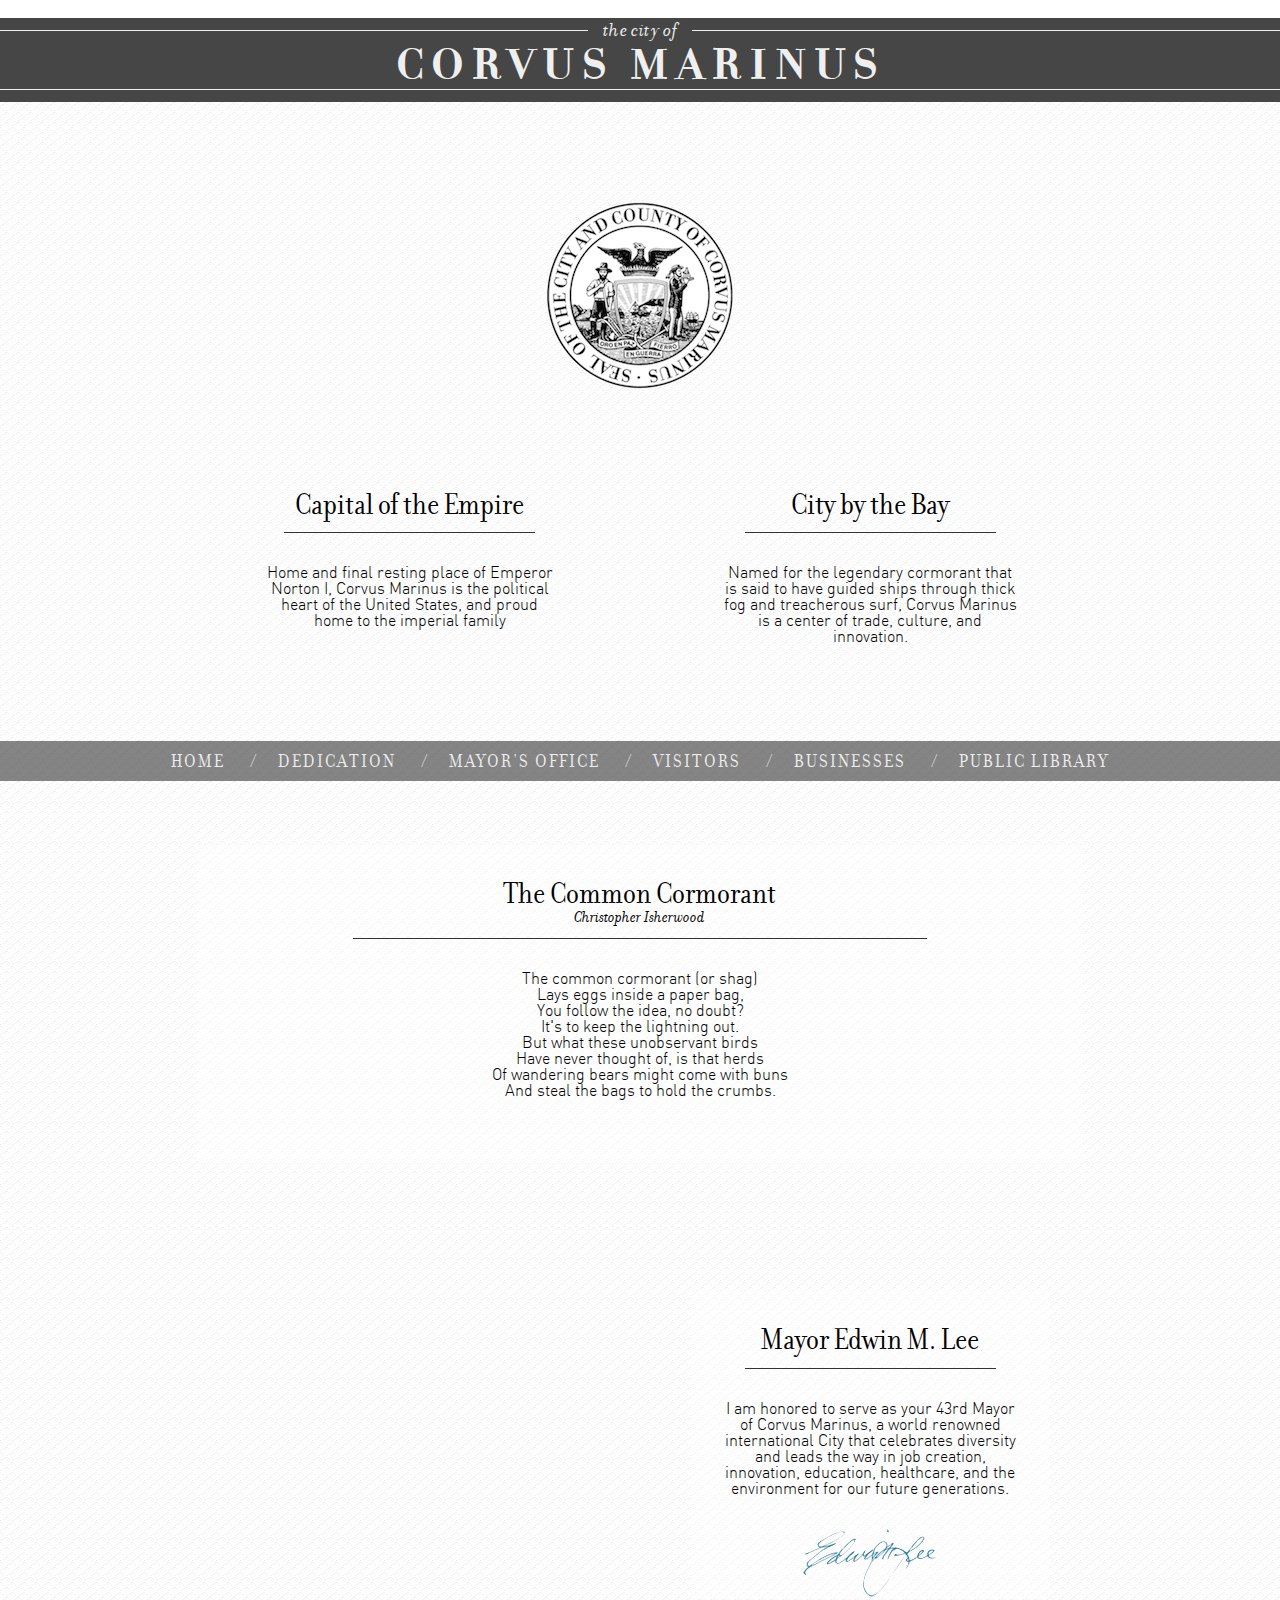
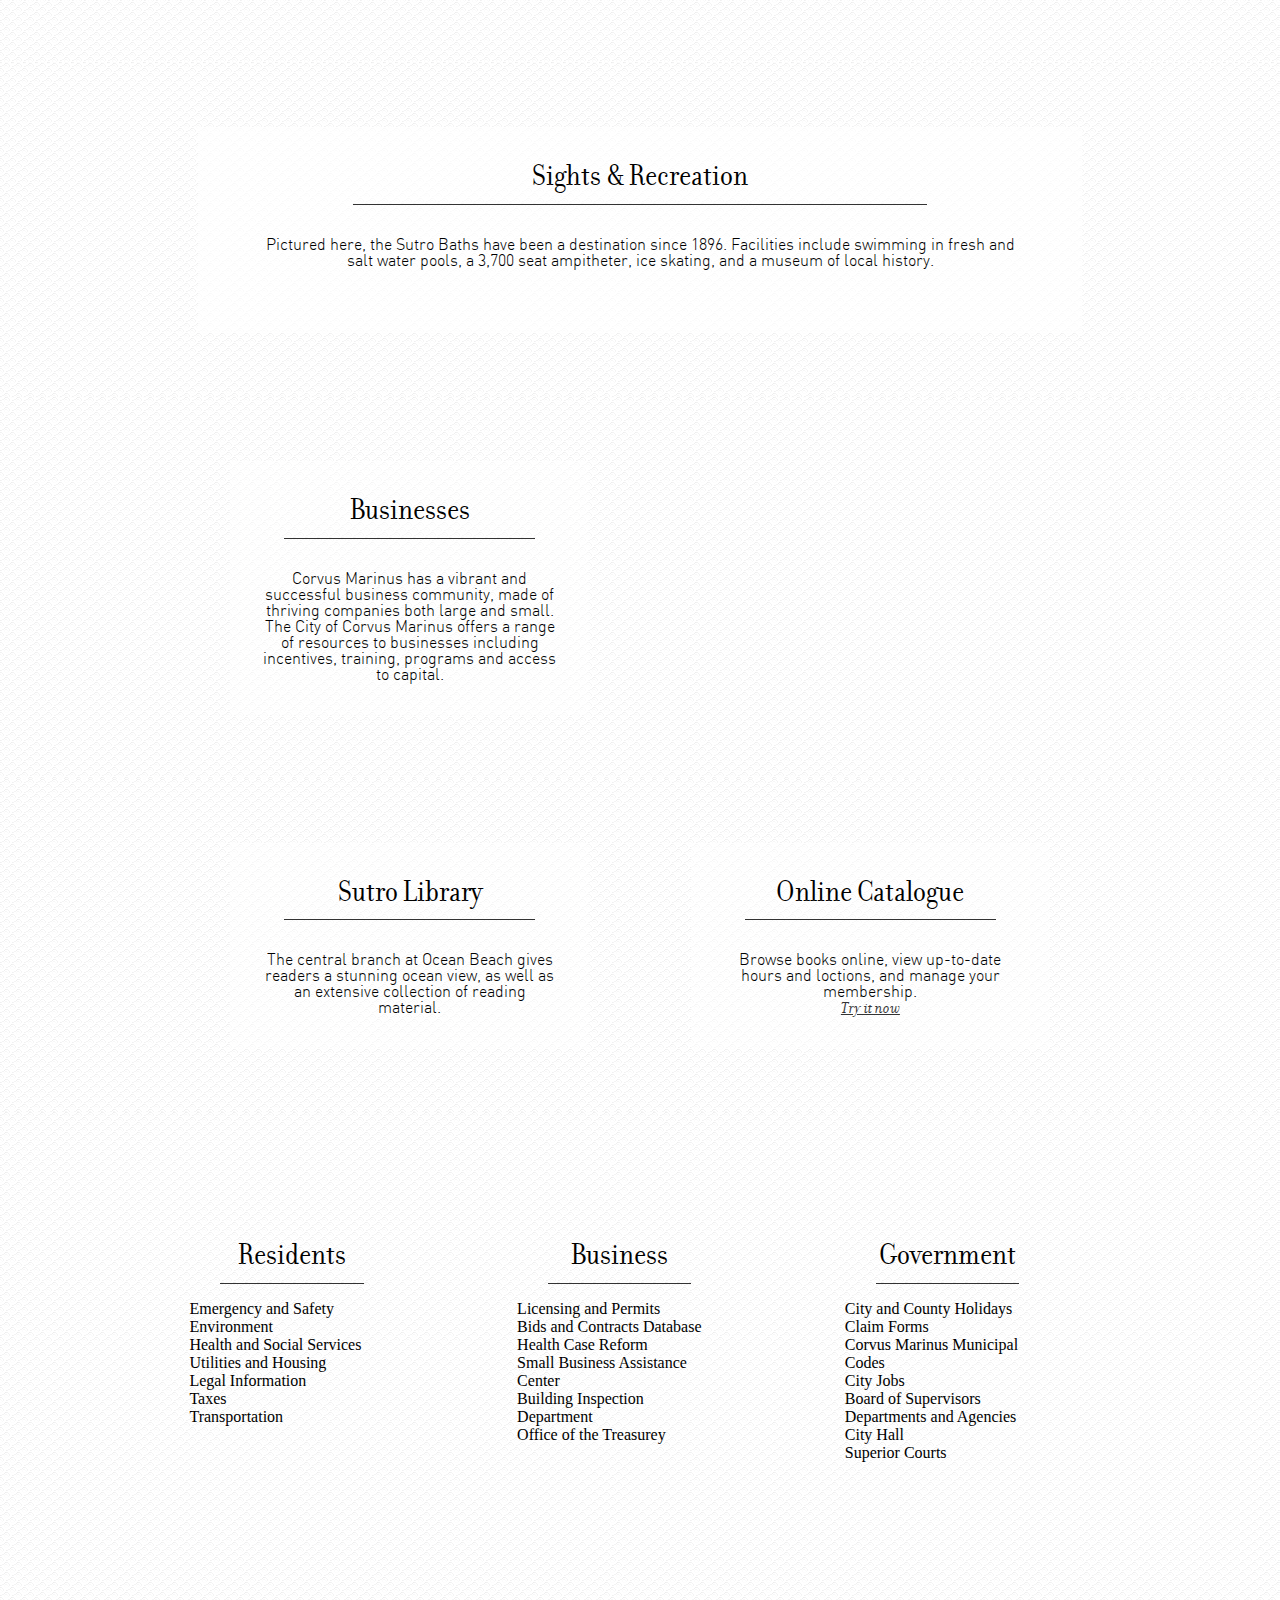
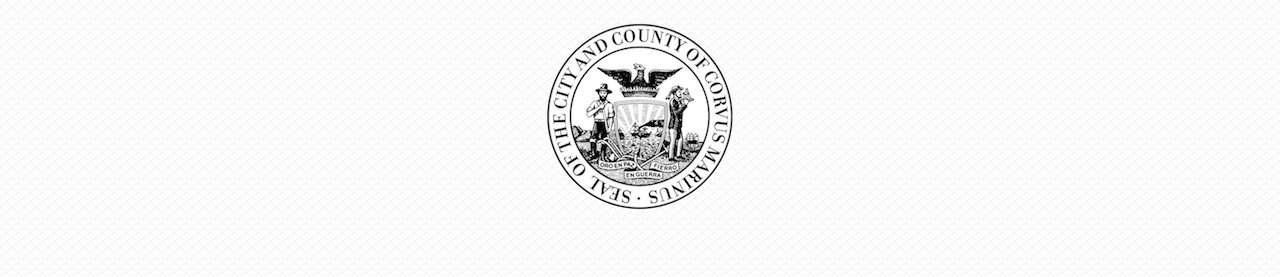
<file: index.html>
<!DOCTYPE html>
<html lang="en" ng-app="app">

<head>
    <title>The city of Corvus Marinus</title>
    <link type="text/css" rel="stylesheet" href="static/styles/type.css">
    <link type="text/css" rel="stylesheet" href="static/styles/format.css">

    <script src="http://code.jquery.com/jquery-2.1.1.min.js"></script>
    <script src="static/scripts/external/jquery-scrolltofixed-min.js"></script>
    <script src="static/scripts/display.js"></script>
    <script>
      (function(i,s,o,g,r,a,m){i['GoogleAnalyticsObject']=r;i[r]=i[r]||function(){
      (i[r].q=i[r].q||[]).push(arguments)},i[r].l=1*new Date();a=s.createElement(o),
      m=s.getElementsByTagName(o)[0];a.async=1;a.src=g;m.parentNode.insertBefore(a,m)
      })(window,document,'script','//www.google-analytics.com/analytics.js','ga');

      ga('create', 'UA-53683642-1', 'auto');
      ga('send', 'pageview');

    </script>
</head>

<body>
    <div class="banner-container" id="top"><div class="banner">&nbsp;</div></div>
    <header>
        <p><span class="header-decoration">the city of</span></p>
        <h1>Corvus Marinus</h1>
    </header>

    <section>
        <img src="static/images/seal.png" class="seal" alt="seal of the city and county of corvus marinus">
        <div class="section-container">
            <div class="col-2">
                <h3>Capital of the Empire</h3>
                <p>Home and final resting place of Emperor Norton I, Corvus Marinus is the political heart of the United States, and proud home to the imperial family</p>
            </div>
            <div class="col-2">
                <h3>City by the Bay</h3>
                <p>Named for the legendary cormorant that is said to have guided ships through thick fog and treacherous surf, Corvus Marinus is a center of trade, culture, and innovation.</p>
            </div>
        </div>
    </section>

    <section id="cormorant">
        <ul class="navigation subheader">
            <li><a href="#top">Home</a></li>
            <li><a href="#cormorant">Dedication</a></li>
            <li><a href="#mayor">Mayor's office</a></li>
            <li><a href="#visitors">Visitors</a></li>
            <li><a href="#businesses">Businesses</a></li>
            <li><a href="#library">Public Library</a></li>
        </ul>
        <div class="section-container">
            <div class="col-1 shaded">
                <h3>The Common Cormorant
                    <small>Christopher Isherwood</small></h3>
                <p>
                    The common cormorant (or shag)<br>
                    Lays eggs inside a paper bag,<br>
                    You follow the idea, no doubt?<br>
                    It's to keep the lightning out.<br>
                    But what these unobservant birds<br>
                    Have never thought of, is that herds<br>
                    Of wandering bears might come with buns<br>
                    And steal the bags to hold the crumbs.
                </p>
            </div>
        </div>
    </section>

    <section id="mayor">
        <div class="section-container">
            <div class="col-2"></div>
            <div class="col-2 shaded">
                <h3>Mayor Edwin M. Lee</h3>
                <p>I am honored to serve as your 43rd Mayor of Corvus Marinus, a world renowned international City that celebrates diversity and leads the way in job creation, innovation, education, healthcare, and the environment for our future generations.</p>
                <img src="static/images/mayoral-signature.png">
            </div>
        </div>
    </section>

    <section id="visitors">
        <div class="section-container">
            <div class="col-1 extra-shaded">
                <h3>Sights &amp; Recreation</h3>
                <p>Pictured here, the Sutro Baths have been a destination since 1896. Facilities include swimming in fresh and salt water pools, a 3,700 seat ampitheter, ice skating, and a museum of local history.</p>
            </div>
        </div>
    </section>

    <section id="businesses">
        <div class="section-container">
            <div class="col-2 shaded">
                <h3>Businesses</h3>
                <p>
                Corvus Marinus has a vibrant and successful business community, made of thriving companies both large and small. The City of Corvus Marinus offers a range of resources to businesses including incentives, training, programs and access to capital.
                </p>
            </div>
            <div class="col-2"></div>
        </div>
    </section>

    <section id="library">
        <div class="section-container">
            <div class="col-2 shaded">
                <h3>Sutro Library</h3>
                <p>The central branch at Ocean Beach gives readers a stunning ocean view, as well as an extensive collection of reading material.</p>
            </div>
            <div class="col-2 shaded">
                <h3>Online Catalogue</h3>
                <p>Browse books online, view up-to-date hours and loctions, and manage your membership.<br>
                <em><a href="library.html">Try it now</a></em></p>
            </div>
        </div>
    </section>

    <section id="footer">
        <div class="section-container">
            <div class="col-3">
                <h3>Residents</h3>
                <ul>
                    <li><span>Emergency and Safety</span></li>
                    <li><span>Environment</span></li>
                    <li><span>Health and Social Services</span></li>
                    <li><span>Utilities and Housing</span></li>
                    <li><span>Legal Information</span></li>
                    <li><span>Taxes</span></li>
                    <li><span>Transportation</span></li>
                </ul>
            </div>
            <div class="col-3">
                <h3>Business</h3>
                <ul>
                    <li><span>Licensing and Permits<li>
                    <li><span>Bids and Contracts Database</span></li>
                    <li><span>Health Case Reform</span></li>
                    <li><span>Small Business Assistance Center</span></li>
                    <li><span>Building Inspection Department</span></li>
                    <li><span>Office of the Treasurey</span></li>
                </ul>
            </div>
            <div class="col-3">
                <h3>Government</h3>
                <ul>
                    <li><span>City and County Holidays</span></li>
                    <li><span>Claim Forms</span></li>
                    <li><span>Corvus Marinus Municipal Codes</span></li>
                    <li><span>City Jobs</span></li>
                    <li><span>Board of Supervisors</span></li>
                    <li><span>Departments and Agencies</span></li>
                    <li><span>City Hall</span></li>
                    <li><span>Superior Courts</span></li>
                </ul>
            </div>
        </div>
        <img src="static/images/seal.png" class="seal" alt="Seal of the City and County of Corvus Marinus">
    </section>
</body>
</html>
</file>
<file: static/styles/type.css>
/* ----- Type ----- */
@font-face {
    font-family: 'filosofiabold';
    src: url('../type/filobold-webfont.eot');
    src: url('../type/filobold-webfont.eot?#iefix') format('embedded-opentype'),
         url('../type/filobold-webfont.woff') format('woff'),
         url('../type/filobold-webfont.ttf') format('truetype'),
         url('../type/filobold-webfont.svg#filosofiaboldbold') format('svg');
    font-weight: normal;
    font-style: normal;
}

@font-face {
    font-family: 'filosofiaitalic';
    src: url('../type/filoital-webfont.eot');
    src: url('../type/filoital-webfont.eot?#iefix') format('embedded-opentype'),
         url('../type/filoital-webfont.woff') format('woff'),
         url('../type/filoital-webfont.ttf') format('truetype'),
         url('../type/filoital-webfont.svg#filosofiaitalicitalic') format('svg');
    font-weight: normal;
    font-style: normal;
}

@font-face {
    font-family: 'din';
    src: url('../type/dinl____-webfont.eot');
    src: url('../type/dinl____-webfont.eot?#iefix') format('embedded-opentype'),
         url('../type/dinl____-webfont.woff') format('woff'),
         url('../type/dinl____-webfont.ttf') format('truetype'),
         url('../type/dinl____-webfont.svg#din-lightregular') format('svg');
    font-weight: normal;
    font-style: normal;
}

@font-face {
    font-family: 'filosofiagrand';
    src: url('../type/filogran-webfont.eot');
    src: url('../type/filogran-webfont.eot?#iefix') format('embedded-opentype'),
         url('../type/filogran-webfont.woff') format('woff'),
         url('../type/filogran-webfont.ttf') format('truetype'),
         url('../type/filogran-webfont.svg#filosofiagrandregular') format('svg');
    font-weight: normal;
    font-style: normal;
}

/* ----- Sections ----- */
</file>
<file: static/styles/format.css>
/* ----- Reset ----- */
* {
    padding: 0;
    margin: 0;
    border: 0;
}

/* ----- Banner ----- */
.banner-container {
    position: relative;
    bottom: -5.5em;
}
.banner {
    -webkit-background-size: cover;
    -moz-background-size: cover;
    -o-background-size: cover;
    background-size: cover;
    background-position: center;
    position: relative;
    top: -5.5em;
}

/* ----- Header ----- */
header {
    background: #333;
    color: #eee;
    padding: .75em 0;
    opacity: 0.9;
}

h1 {
    font-weight: normal;
    font-family: filosofiabold, garamond, georgia, serif;
    font-size: 3em;
    text-transform: uppercase;
    letter-spacing: .15em;
    text-align: center;
    border-top: 1px solid #eee;
    border-bottom: 1px solid #eee;
    padding-top: .2em;
}

header p {
    text-align: center;
    height: 0;
}

.header-decoration {
    letter-spacing: .02em;
    font-size: 1.25em;
    font-family: filosofiaitalic, garamond, georgia, serif;
    position: relative;
    top: -0.5em;
    background: #333;
    margin-right: auto;
    margin-left: auto;
    padding: 0 .75em;
}

section {
    background-image: url('../images/textures/ecailles.png');
    overflow: auto;
    padding-bottom: 4em;
}

.section-container {
    width: 80%;
    margin-left: auto;
    margin-right: auto;
    padding-top: 4em;
    overflow: auto;
}

section p {
    margin: 2em;
    font-family: din, helvetica, sans-serif;
}

section img {
    display: block;
    margin-left: auto;
    margin-right: auto;
}

section a {
    color: #333;
}

.seal {
    padding-top: 6em;
}

h3 {
    font-weight: normal;
    font-size: 2em;
    font-family: filosofiagrand, garamond, georgia, serif;
    text-align: center;
    width: 70%;
    padding-bottom: .4em;
    border-bottom: 1px solid #333;
    margin-right: auto;
    margin-left: auto;
}

.col-1 {
    width: 80%;
    text-align: center;
    padding: 2em;
    margin-right: auto;
    margin-left: auto;
}

.col-2 {
    width: 35%;
    float: left;
    text-align: center;
    padding-top: 2em;
}
.shaded {
    background: rgba(255, 255, 255, .4);
}
.extra-shaded {
    background: rgba(255, 255, 255, .6);
}
.col-2:first-child {
    margin-left: 10%;
}
.col-2:last-child {
    float: right;
    margin-right: 10%;
}

.col-3 {
    width: 20%;
    margin: 6%;
    float: left;
}

.navigation {
    text-align: center;
    font-family: filosofiagrand, garamond, georgia, serif;
    letter-spacing: .1em;
    text-transform: uppercase;
    font-size: 1.25em;
    background: rgba(51, 51, 51, .6);
}

.navigation li {
    list-style: none;
    display: inline-block;
    text-align: center;
    margin: .5em 0;
    color: #eee;
}
.navigation li+li::before {
    content: '/';
}
.navigation a {
    margin: 1em;
    text-decoration: none;
    color: #eee;
}

small {
    font-style: normal;
    font-family: filosofiaitalic, garamond, georgia, serif;
    font-size: .5em;
    display: block;
}
em {
    font-style: normal;
    font-family: filosofiaitalic, garamond, georgia, serif;
}



#footer ul {
    padding-top: 1em;
}

#footer li {
    list-style: none;
}

#footer li span, .link {
    cursor: pointer;
}
</file>
